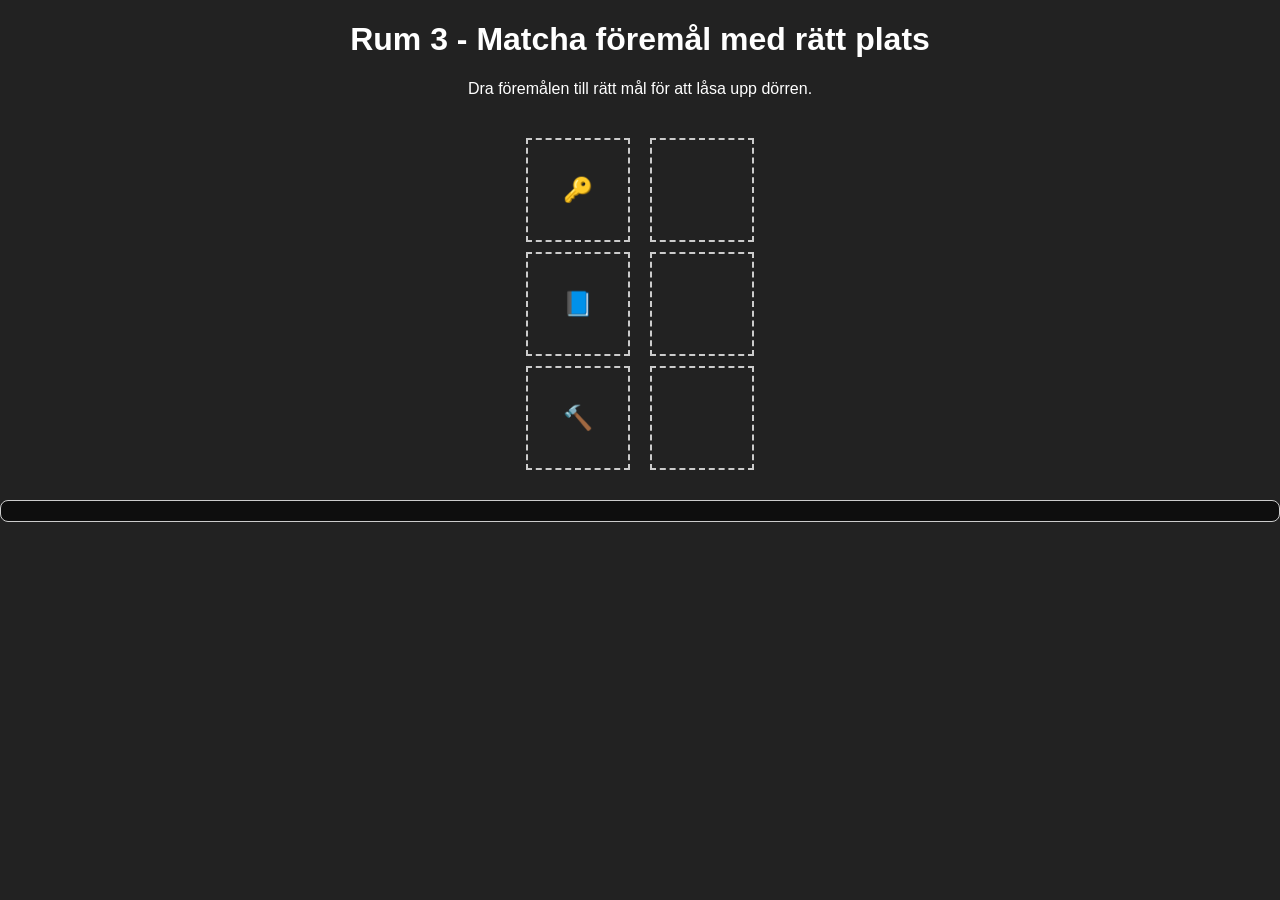
<file: room3.html>
<!DOCTYPE html>
<html lang="en">
<head>
    <meta charset="UTF-8">
    <meta name="viewport" content="width=device-width, initial-scale=1.0">
    <title>Rum 3</title>
    <link rel="stylesheet" href="style.css">
</head>
<body>
    <h1>Rum 3 - Matcha föremål med rätt plats</h1>
    <p>Dra föremålen till rätt mål för att låsa upp dörren.</p>

    <div id="game">
        <!-- Draggable items -->
         <div class="draggable-items">
            <div class="item" draggable="true" id="key" data-match="key">🔑</div>
            <div class="item" draggable="true" id="book" data-match="shelf">📘</div>
            <div class="item" draggable="true" id="hammer" data-match="toolbox">🔨</div>
         </div>

        <!-- Drop targets -->
         <div class="drop-targets">
            <div class="target" id="lock" data-accept="key"></div>
            <div class="target" id="shelf" data-accept="book"></div>
            <div class="target" id="toolbox" data-accept="hammer"></div>
         </div>
    </div>

    <div id="message"></div>

    <script src="room3.js"></script>
</body>
</html>
</file>
<file: style.css>
body {
    font-family: 'Arial', sans-serif;
    min-height: 100%;
    margin: 0;
    text-align: center;
    background-color: #222;
    color: white;
  }
  .room {
    display: none;
  }
  
  #room1,
  #room2 {
    position: relative;
    margin-top: 20px;
    display: block;
  }
  #background {
    width: 600px;
    max-width: 100%;
    transition: all 0.5s ease;
  }
  button {
    margin: 10px;
    padding: 10px 20px;
    font-size: 16px;
    cursor: pointer;
  }
  #message {
    background-color: #ffffcc;
    padding: 10px;
    border: 1px solid #ccc;
    margin-top: 20px;
    font-size: 18px;
    font-weight: bold;
    color: lightgreen;
  }
  #codeArea {
    margin-top: 20px;
  }
  #codeInput {
    font-size: 18px;
    width: 60px;
    text-align: center;
  }

  #timer {
    font-size: 1.5em;
    margin-bottom: 10px;
    color: red;
  }

  #slideshow {
    text-align: center;
    margin-top: 20px;
  }

  #slide {
    width: 100%;
    max-width: 800px;
    cursor: pointer;
  }

  /* Room3 */
  h1, p {
    text-align: center;
  }

  #game {
    display: flex;
    justify-content: center;
    gap: 20px;
    margin-top: 40px;
  }

  .draggable-items {
    display: flex;
    flex-direction: column;
    align-items: center;
    gap: 10px;
  }

  .drop-targets {
    display: flex;
    flex-direction: column;
    align-items: center;
    gap: 10px;
  }

  .item, .target {
    width: 100px;
    height: 100px;
    border: 2px dashed #ccc;
    display: flex;
    align-items: center;
    justify-content: center;
    font-size: 24px;
    background-color: rgba(255, 255, 255, a0.8);
    cursor: grab;
  }

  .matched {
    background-color: lightgreen;
    border-color: green;
  }

  #message {
    text-align: center;
    margin-top: 30px;
    font-size: 22px;
    font-weight: bold;
    background-color: rgba(0, 0, 0, 0.6);
    padding: 10px;
    border-radius: 8px;
  }
</file>
